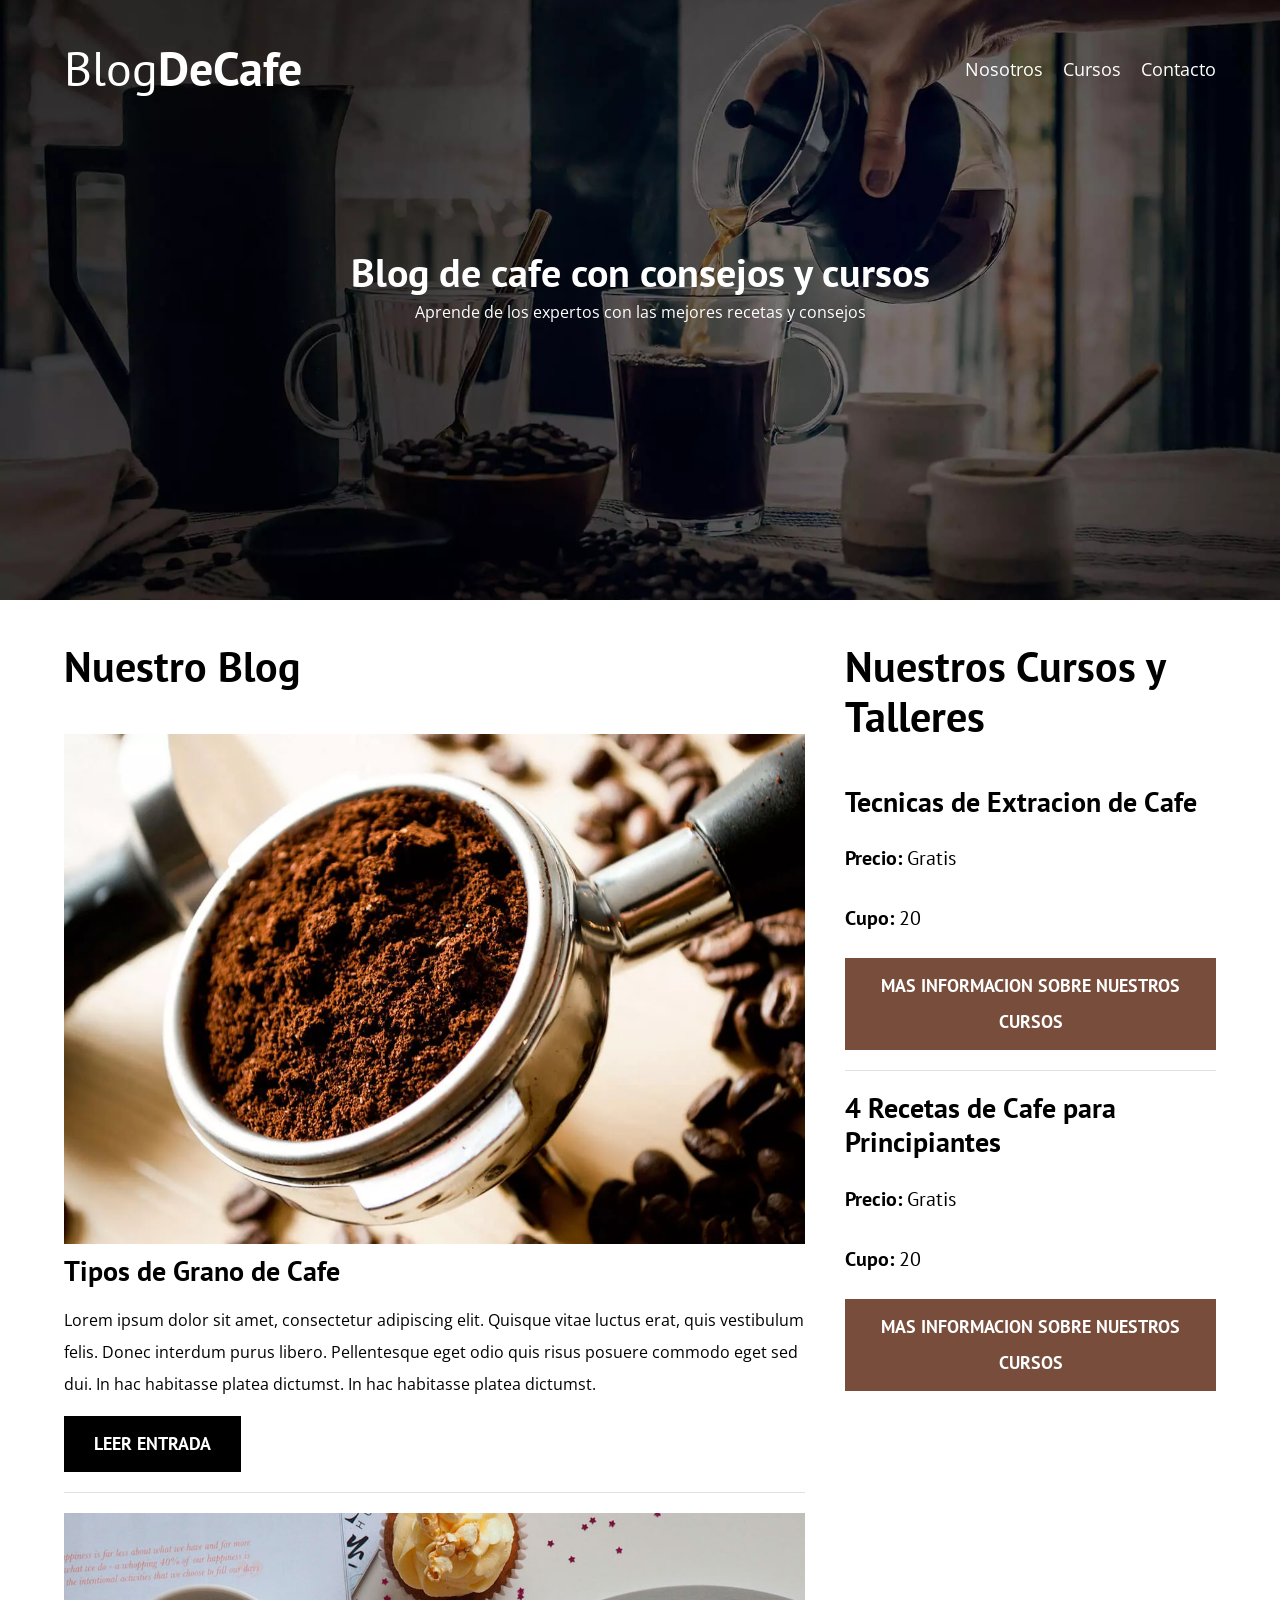
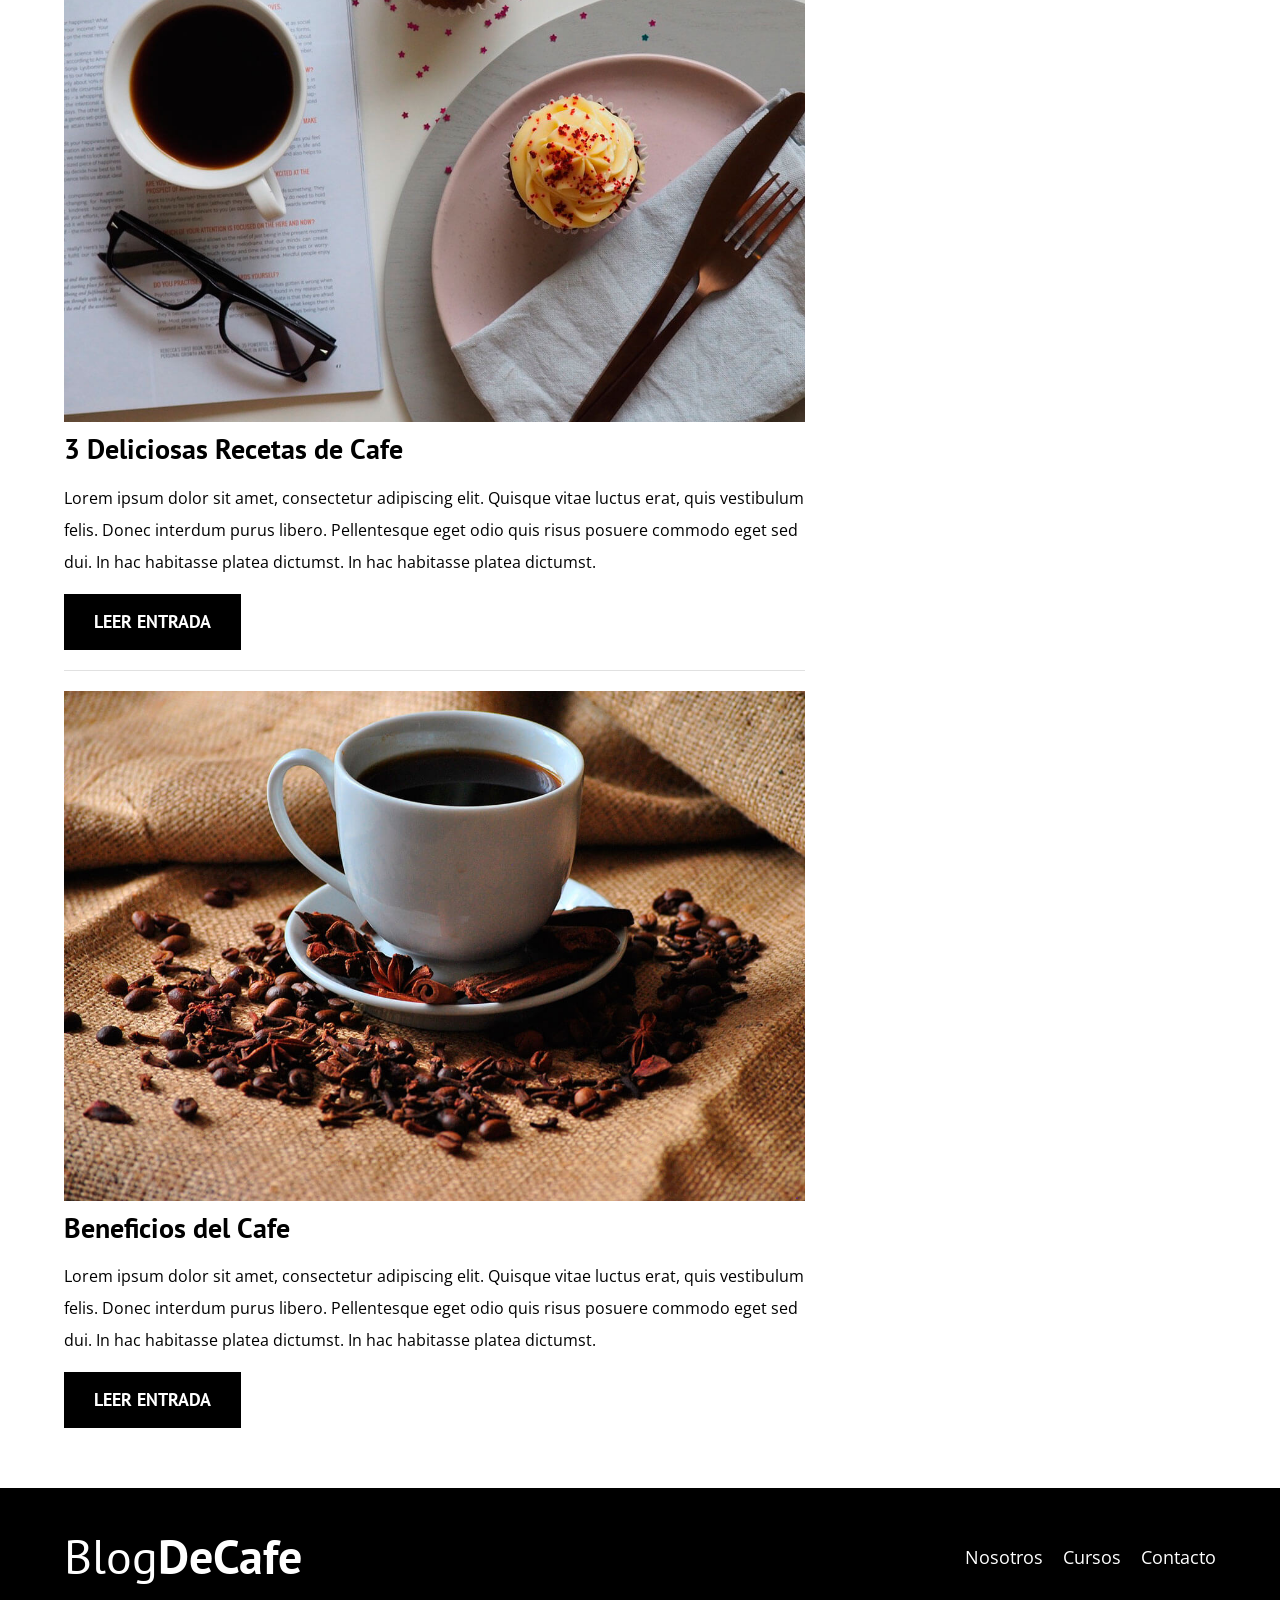
<file: index.html>
<!DOCTYPE html>
<html lang="en">
<head>

    <meta charset="UTF-8">
    <meta name="viewport" content="width=device-width, initial-scale=1.0">
    <title>BlogDeCafe</title>
    <meta name="description" content="Pagina web de blog de cafe">

    <!-- Prefetch -->
     <link rel="prefetch" href="nosotros.html" as="document">

    <!-- Preload -->
    <link rel="preload" href="css/normalize.css" as="style">
    <link rel="stylesheet" href="css/normalize.css">

    <link rel="preload" href="https://fonts.googleapis.com/css2?family=Open+Sans&family=PT+Sans:wght@400;700&displat=swap" crossorigin="crossorigin" as="font">
    <link href="https://fonts.googleapis.com/css2?family=Open+Sans&family=PT+Sans:wght@400;700&displat=swap" rel="stylesheet">

    <link rel="preload" href="css/style.css" as="style">
    <link rel="stylesheet" href="css/style.css">

</head>
<body>
    
    <header class="header">

        <div class="contenedor">
            <div class="barra">
                <a class="logo" href="index.html">
                    <h1 class="logo__nombre no-margin centrar-texto">Blog<span class="logo__bold">DeCafe</span></h1>
                </a>

                <nav class="navegacion">
                    <a href="nosotros.html" class="navegacion__enlace">Nosotros</a>
                    <a href="cursos.html" class="navegacion__enlace">Cursos</a>
                    <a href="contacto.html" class="navegacion__enlace">Contacto</a>
                </nav>
            </div>
        </div>

        <div class="header__texto">
            <h2 class="no-margin">Blog de cafe con consejos y cursos</h2>
            <p class="no-margin">Aprende de los expertos con las mejores recetas y consejos</p>
        </div>
    </header>

    <div class="contenedor contenido-principal">
        <main class="blog">
            <h3>Nuestro Blog</h3>

            <article class="entrada">
                <div class="entrada__imagen">
                    <picture>
                        <source loading="lazy" srcset="img/blog1.webp" type="image/webp">
                        <img loading="lazy" src="img/blog1.jpg" alt="imagen blog">
                    </picture>
                </div>

                <div class="entrada__contenido">
                    <h4 class="no-margin">Tipos de Grano de Cafe</h4>
                    <p>Lorem ipsum dolor sit amet, consectetur adipiscing elit. Quisque vitae luctus erat, quis vestibulum felis. Donec interdum purus libero. Pellentesque eget odio quis risus posuere commodo eget sed dui. In hac habitasse platea dictumst. In hac habitasse platea dictumst.</p>
                    <a href="entrada.html" class="boton boton--primario">Leer Entrada</a>
                </div>
            </article>

            <article class="entrada">
                <div class="entrada__imagen">
                    <img loading="lazy" src="img/blog2.jpg" alt="imagen blog">
                </div>

                <div class="entrada__contenido">
                    <h4 class="no-margin">3 Deliciosas Recetas de Cafe</h4>
                    <p>Lorem ipsum dolor sit amet, consectetur adipiscing elit. Quisque vitae luctus erat, quis vestibulum felis. Donec interdum purus libero. Pellentesque eget odio quis risus posuere commodo eget sed dui. In hac habitasse platea dictumst. In hac habitasse platea dictumst.</p>
                    <a href="entrada.html" class="boton boton--primario">Leer Entrada</a>
                </div>
            </article>

            <article class="entrada">
                <div class="entrada__imagen">
                    <img loading="lazy" src="img/blog3.jpg" alt="imagen blog">
                </div>

                <div class="entrada__contenido">
                    <h4 class="no-margin">Beneficios del Cafe</h4>
                    <p>Lorem ipsum dolor sit amet, consectetur adipiscing elit. Quisque vitae luctus erat, quis vestibulum felis. Donec interdum purus libero. Pellentesque eget odio quis risus posuere commodo eget sed dui. In hac habitasse platea dictumst. In hac habitasse platea dictumst.</p>
                    <a href="entrada.html" class="boton boton--primario">Leer Entrada</a>
                </div>
            </article>

        </main>
        <aside class="sidebar">
            <h3>Nuestros Cursos y Talleres</h3>

            <ul class="cursos no-padding">

                <li class="widget-curso">
                    <h4 class="no-margin">Tecnicas de Extracion de Cafe</h4>
                    <p class="widget-curso__lebel">Precio:
                        <span class="widget-curso__info">Gratis</span>
                    </p>
                    <p class="widget-curso__lebel">Cupo:
                        <span class="widget-curso__info">20</span>
                    </p>
                    <a href="entrada.html" class="boton boton--secundario">Mas Informacion sobre nuestros cursos</a>
                </li>

                <li class="widget-curso">
                    <h4 class="no-margin">4 Recetas de Cafe para Principiantes</h4>
                    <p class="widget-curso__lebel">Precio:
                        <span class="widget-curso__info">Gratis</span>
                    </p>
                    <p class="widget-curso__lebel">Cupo:
                        <span class="widget-curso__info">20</span>
                    </p>
                    <a href="entrada.html" class="boton boton--secundario">Mas Informacion sobre nuestros cursos</a>
                </li>

            </ul>
        </aside>
    </div>

    <footer class="footer">
        <div class="contenedor">
            <div class="barra">
                <a class="logo" href="index.html">
                    <h1 class="logo__nombre no-margin centrar-texto">Blog<span class="logo__bold">DeCafe</span></h1>
                </a>

                <nav class="navegacion">
                    <a href="nosotros.html" class="navegacion__enlace">Nosotros</a>
                    <a href="cursos.html" class="navegacion__enlace">Cursos</a>
                    <a href="contacto.html" class="navegacion__enlace">Contacto</a>
                </nav>
            </div>
        </div>
    </footer>

    <script src="js/modernizr.js"></script>
</body>
</html>
</file>
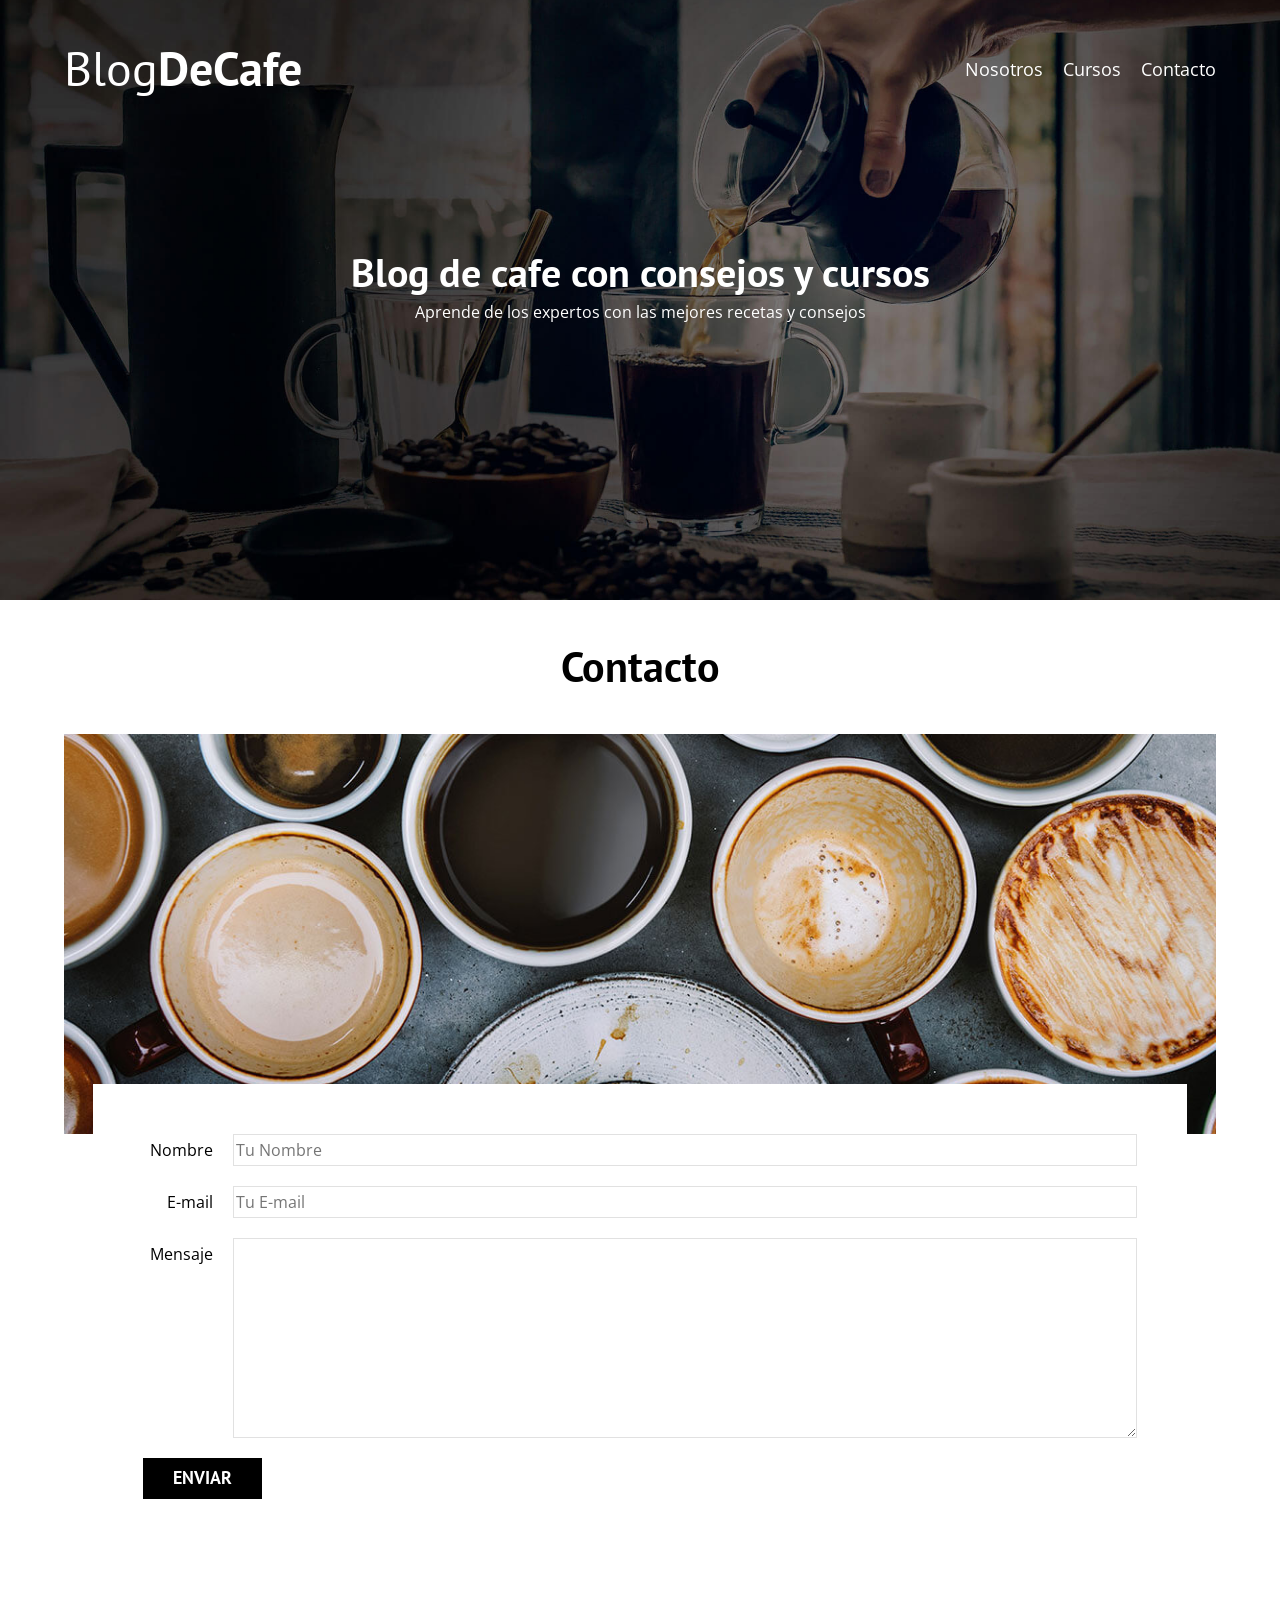
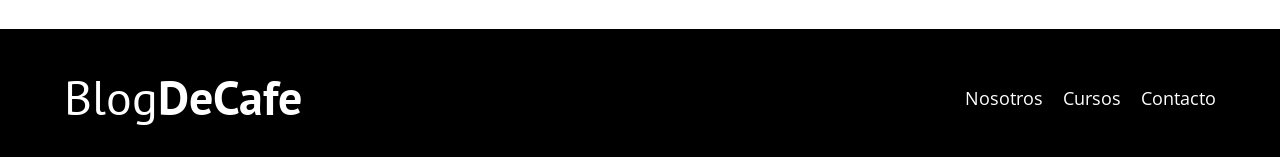
<file: contacto.html>
<!DOCTYPE html>
<html lang="en">
<head>
    <meta charset="UTF-8">
    <meta name="viewport" content="width=device-width, initial-scale=1.0">
    <title>BlogDeCafe</title>
    <link rel="stylesheet" href="css/normalize.css">
    <link href="https://fonts.googleapis.com/css2?family=Open+Sans&family=PT+Sans:wght@400;700&displat=swap" rel="stylesheet">
    <link rel="stylesheet" href="css/style.css">
</head>
<body>
    
    <header class="header">

        <div class="contenedor">
            <div class="barra">
                <a class="logo" href="index.html">
                    <h1 class="logo__nombre no-margin centrar-texto">Blog<span class="logo__bold">DeCafe</span></h1>
                </a>

                <nav class="navegacion">
                    <a href="nosotros.html" class="navegacion__enlace">Nosotros</a>
                    <a href="cursos.html" class="navegacion__enlace">Cursos</a>
                    <a href="contacto.html" class="navegacion__enlace">Contacto</a>
                </nav>
            </div>
        </div>

        <div class="header__texto">
            <h2 class="no-margin">Blog de cafe con consejos y cursos</h2>
            <p class="no-margin">Aprende de los expertos con las mejores recetas y consejos</p>
        </div>
    </header>

    <main class="contenedor">
        <h3 class="centrar-texto">Contacto</h3>

        <div class="contacto-bg"></div>

        <form class="formulario">

            <div class="campo">
                <label class="campo__label" for="nombre">Nombre</label>
                <input class="campo__field" type="text" placeholder="Tu Nombre" id="nombre">
            </div>

            <div class="campo">
                <label class="campo__label" for="email">E-mail</label>
                <input class="campo__field" type="email" placeholder="Tu E-mail" id="email">
            </div>

            <div class="campo">
                <label class="campo__label" for="mensaje">Mensaje</label>
                <textarea class="campo__field campo__field--textarea" id="mensaje"></textarea>
            </div>

            <div class="campo">
                <input type="submit" value="Enviar" class="boton boton--primario">
            </div>

        </form>

    </main>
    <footer class="footer">
        <div class="contenedor">
            <div class="barra">
                <a class="logo" href="index.html">
                    <h1 class="logo__nombre no-margin centrar-texto">Blog<span class="logo__bold">DeCafe</span></h1>
                </a>

                <nav class="navegacion">
                    <a href="nosotros.html" class="navegacion__enlace">Nosotros</a>
                    <a href="cursos.html" class="navegacion__enlace">Cursos</a>
                    <a href="contacto.html" class="navegacion__enlace">Contacto</a>
                </nav>
            </div>
        </div>
    </footer>

</body>
</html>
</file>
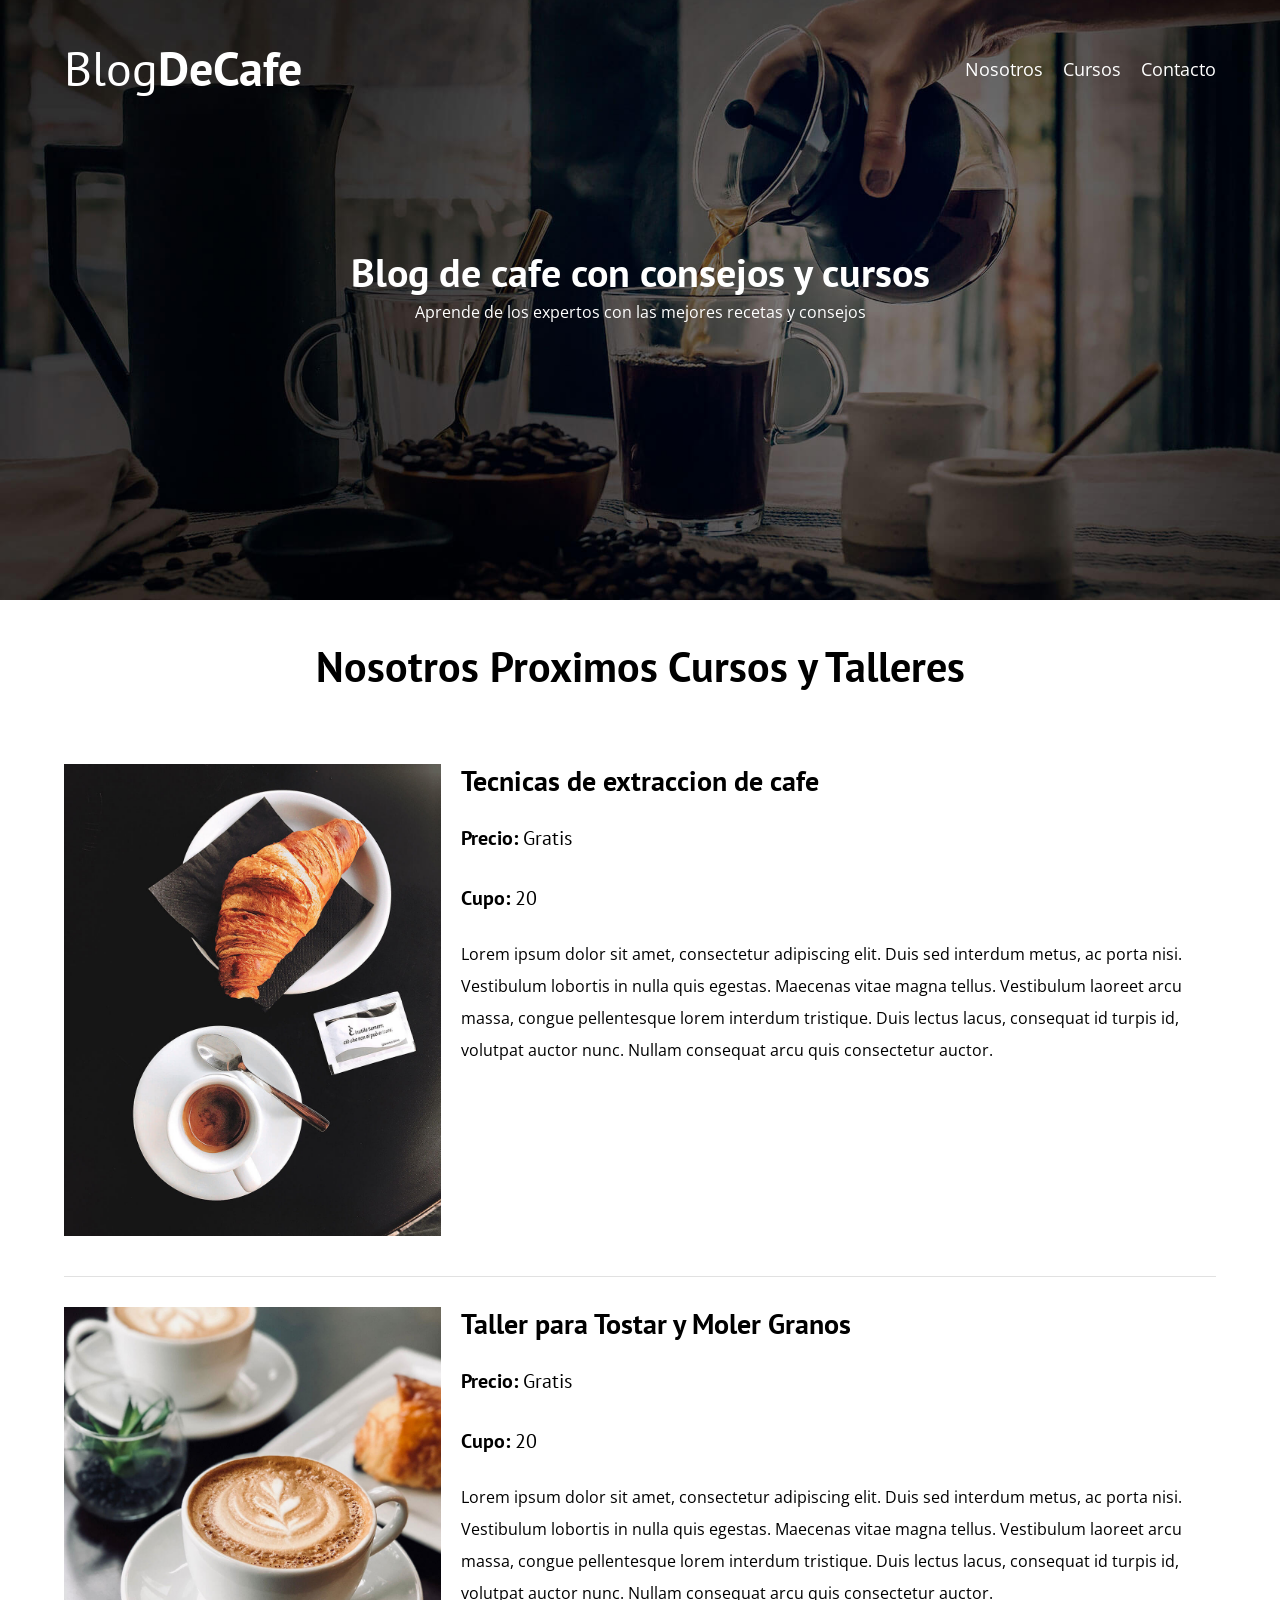
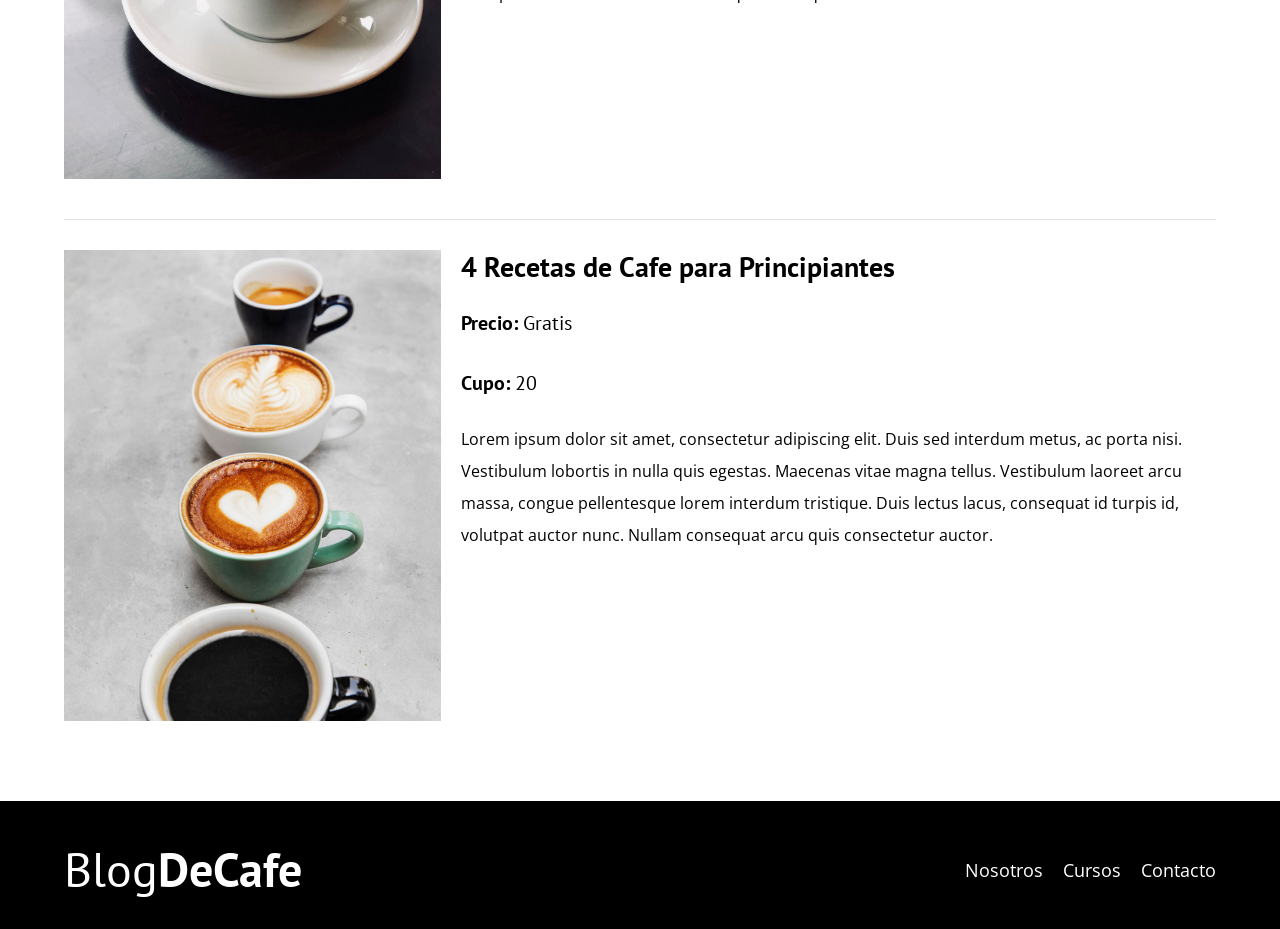
<file: cursos.html>
<!DOCTYPE html>
<html lang="en">
<head>
    <meta charset="UTF-8">
    <meta name="viewport" content="width=device-width, initial-scale=1.0">
    <title>BlogDeCafe</title>
    <link rel="stylesheet" href="css/normalize.css">
    <link href="https://fonts.googleapis.com/css2?family=Open+Sans&family=PT+Sans:wght@400;700&displat=swap" rel="stylesheet">
    <link rel="stylesheet" href="css/style.css">
</head>
<body>
    
    <header class="header">

        <div class="contenedor">
            <div class="barra">
                <a class="logo" href="index.html">
                    <h1 class="logo__nombre no-margin centrar-texto">Blog<span class="logo__bold">DeCafe</span></h1>
                </a>

                <nav class="navegacion">
                    <a href="nosotros.html" class="navegacion__enlace">Nosotros</a>
                    <a href="cursos.html" class="navegacion__enlace">Cursos</a>
                    <a href="contacto.html" class="navegacion__enlace">Contacto</a>
                </nav>
            </div>
        </div>

        <div class="header__texto">
            <h2 class="no-margin">Blog de cafe con consejos y cursos</h2>
            <p class="no-margin">Aprende de los expertos con las mejores recetas y consejos</p>
        </div>
    </header>

    <main class="contenedor">
        <h3 class="centrar-texto">Nosotros Proximos Cursos y Talleres</h3>

        <div class="curso">
            <div class="curso__imagen">
                <img src="img/curso1.jpg" alt="Imagen Del Curso">
            </div>
            <div class="corso_imformacion">
                <h4 class="no-margin">Tecnicas de extraccion de cafe</h4>
                <p class="curso__label">Precio:
                    <span class="curso__info">Gratis</span>
                </p>
                <p class="curso__label">Cupo:
                    <span class="curso__info">20</span>
                </p>
                <p class="curso__descripcion">
                    Lorem ipsum dolor sit amet, consectetur adipiscing elit. Duis sed interdum metus, ac porta nisi. Vestibulum lobortis in nulla quis egestas. Maecenas vitae magna tellus. Vestibulum laoreet arcu massa, congue pellentesque lorem interdum tristique. Duis lectus lacus, consequat id turpis id, volutpat auctor nunc. Nullam consequat arcu quis consectetur auctor.
                </p>
            </div> <!--.curso-informacion-->
        </div> <!--.curso-->

        <div class="curso">
            <div class="curso__imagen">
                <img src="img/curso2.jpg" alt="Imagen Del Curso">
            </div>
            <div class="corso_imformacion">
                <h4 class="no-margin">Taller para Tostar y Moler Granos</h4>
                <p class="curso__label">Precio:
                    <span class="curso__info">Gratis</span>
                </p>
                <p class="curso__label">Cupo:
                    <span class="curso__info">20</span>
                </p>
                <p class="curso__descripcion">
                    Lorem ipsum dolor sit amet, consectetur adipiscing elit. Duis sed interdum metus, ac porta nisi. Vestibulum lobortis in nulla quis egestas. Maecenas vitae magna tellus. Vestibulum laoreet arcu massa, congue pellentesque lorem interdum tristique. Duis lectus lacus, consequat id turpis id, volutpat auctor nunc. Nullam consequat arcu quis consectetur auctor.
                </p>
            </div> <!--.curso-informacion-->
        </div> <!--.curso-->

        <div class="curso">
            <div class="curso__imagen">
                <img src="img/curso3.jpg" alt="Imagen Del Curso">
            </div>
            <div class="corso_imformacion">
                <h4 class="no-margin">4 Recetas de Cafe para Principiantes</h4>
                <p class="curso__label">Precio:
                    <span class="curso__info">Gratis</span>
                </p>
                <p class="curso__label">Cupo:
                    <span class="curso__info">20</span>
                </p>
                <p class="curso__descripcion">
                    Lorem ipsum dolor sit amet, consectetur adipiscing elit. Duis sed interdum metus, ac porta nisi. Vestibulum lobortis in nulla quis egestas. Maecenas vitae magna tellus. Vestibulum laoreet arcu massa, congue pellentesque lorem interdum tristique. Duis lectus lacus, consequat id turpis id, volutpat auctor nunc. Nullam consequat arcu quis consectetur auctor.
                </p>
            </div> <!--.curso-informacion-->
        </div> <!--.curso-->

    </main>

    <footer class="footer">
        <div class="contenedor">
            <div class="barra">
                <a class="logo" href="index.html">
                    <h1 class="logo__nombre no-margin centrar-texto">Blog<span class="logo__bold">DeCafe</span></h1>
                </a>

                <nav class="navegacion">
                    <a href="nosotros.html" class="navegacion__enlace">Nosotros</a>
                    <a href="cursos.html" class="navegacion__enlace">Cursos</a>
                    <a href="contacto.html" class="navegacion__enlace">Contacto</a>
                </nav>
            </div>
        </div>
    </footer>

</body>
</html>
</file>
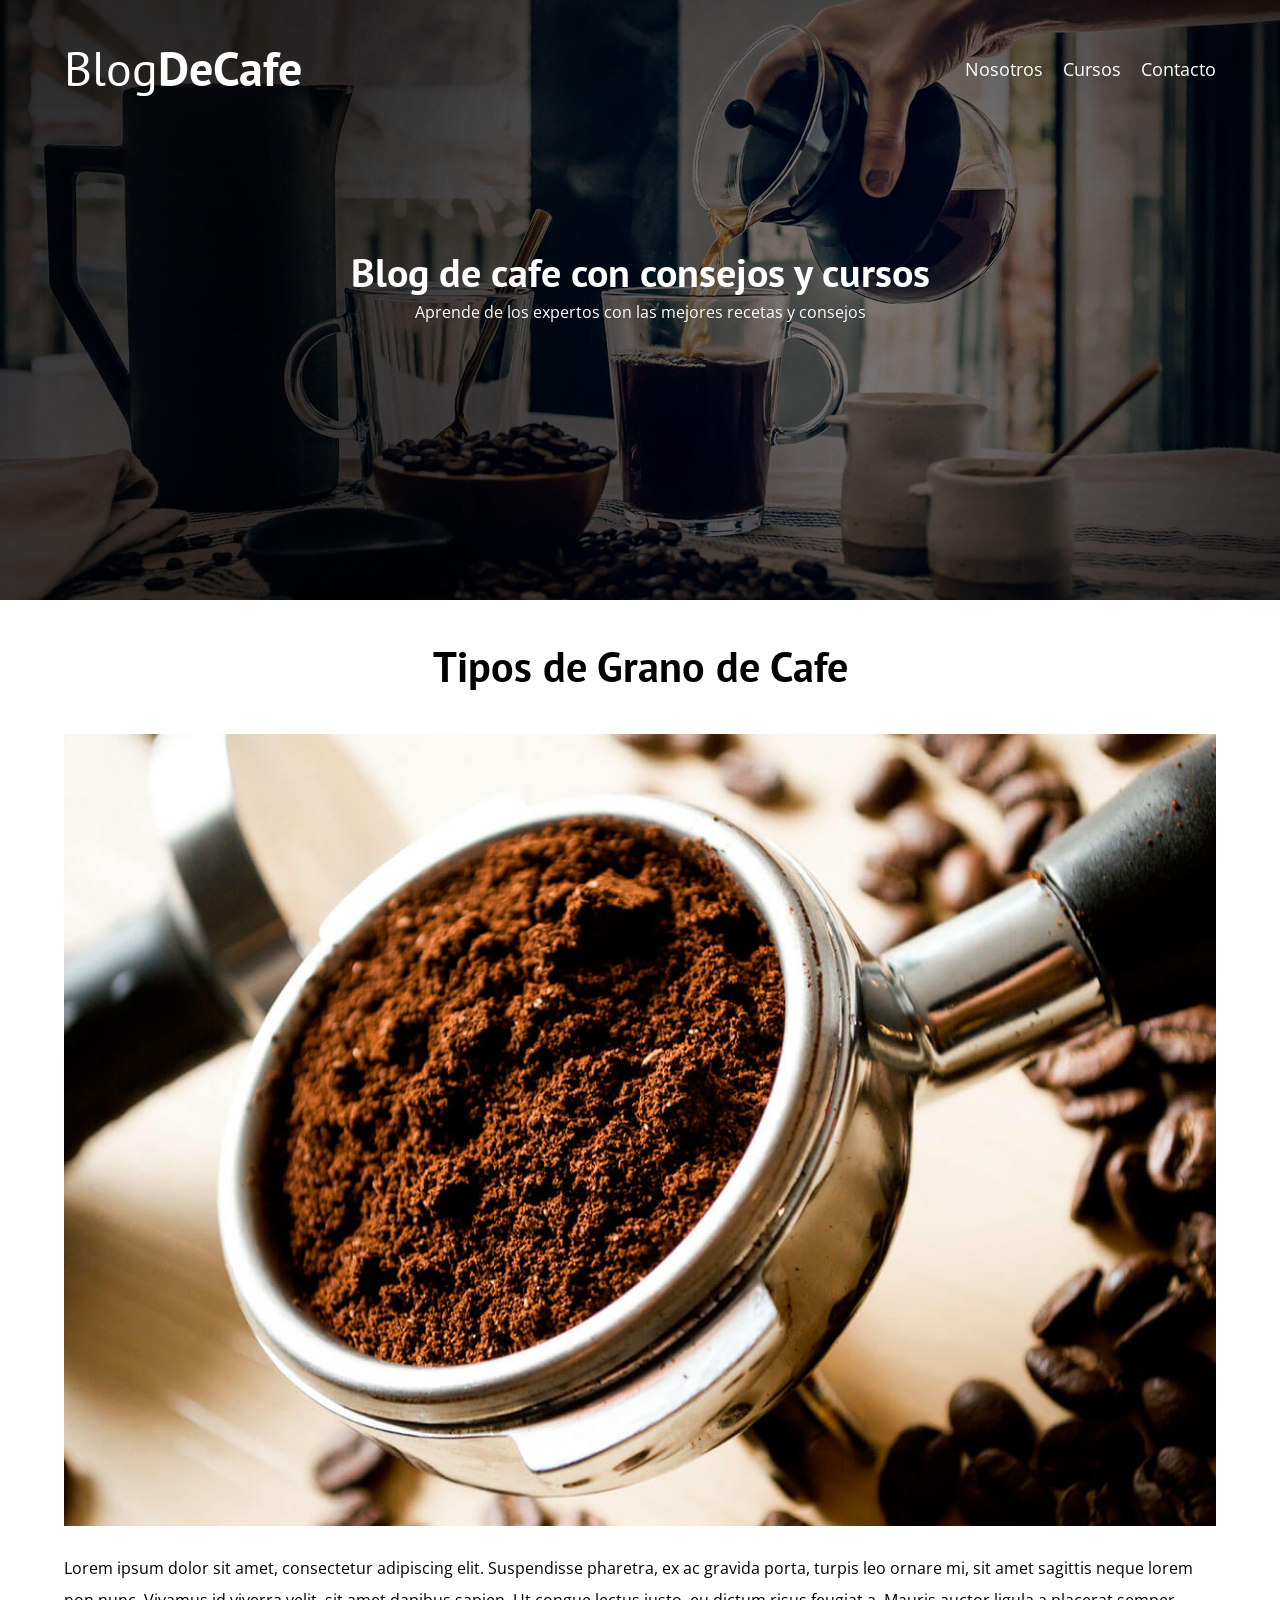
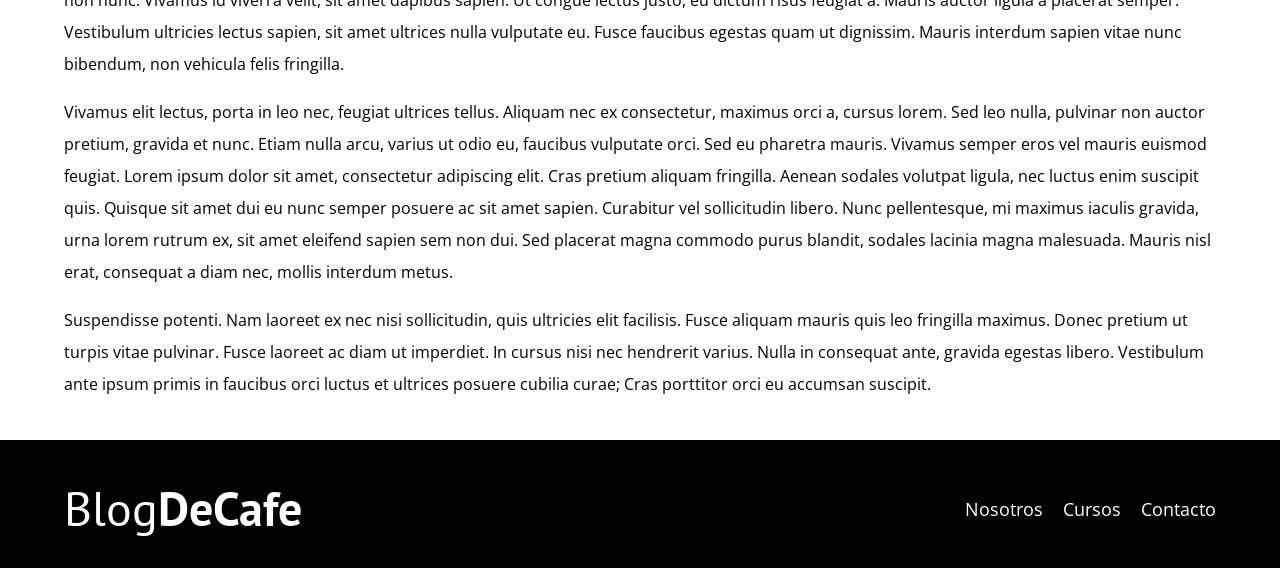
<file: entrada.html>
<!DOCTYPE html>
<html lang="en">
<head>
    <meta charset="UTF-8">
    <meta name="viewport" content="width=device-width, initial-scale=1.0">
    <title>BlogDeCafe</title>
    <link rel="stylesheet" href="css/normalize.css">
    <link href="https://fonts.googleapis.com/css2?family=Open+Sans&family=PT+Sans:wght@400;700&displat=swap" rel="stylesheet">
    <link rel="stylesheet" href="css/style.css">
</head>
<body>
    
    <header class="header">

        <div class="contenedor">
            <div class="barra">
                <a class="logo" href="index.html">
                    <h1 class="logo__nombre no-margin centrar-texto">Blog<span class="logo__bold">DeCafe</span></h1>
                </a>

                <nav class="navegacion">
                    <a href="nosotros.html" class="navegacion__enlace">Nosotros</a>
                    <a href="cursos.html" class="navegacion__enlace">Cursos</a>
                    <a href="contacto.html" class="navegacion__enlace">Contacto</a>
                </nav>
            </div>
        </div>

        <div class="header__texto">
            <h2 class="no-margin">Blog de cafe con consejos y cursos</h2>
            <p class="no-margin">Aprende de los expertos con las mejores recetas y consejos</p>
        </div>
    </header>

    <main class="contenedor">
        <h3 class="centrar-texto">Tipos de Grano de Cafe</h3>

        <img src="img/blog1.jpg" alt="Imagen del Blog">

        <p>Lorem ipsum dolor sit amet, consectetur adipiscing elit. Suspendisse pharetra, ex ac gravida porta, turpis leo ornare mi, sit amet sagittis neque lorem non nunc. Vivamus id viverra velit, sit amet dapibus sapien. Ut congue lectus justo, eu dictum risus feugiat a. Mauris auctor ligula a placerat semper. Vestibulum ultricies lectus sapien, sit amet ultrices nulla vulputate eu. Fusce faucibus egestas quam ut dignissim. Mauris interdum sapien vitae nunc bibendum, non vehicula felis fringilla.</p>
        <p>Vivamus elit lectus, porta in leo nec, feugiat ultrices tellus. Aliquam nec ex consectetur, maximus orci a, cursus lorem. Sed leo nulla, pulvinar non auctor pretium, gravida et nunc. Etiam nulla arcu, varius ut odio eu, faucibus vulputate orci. Sed eu pharetra mauris. Vivamus semper eros vel mauris euismod feugiat. Lorem ipsum dolor sit amet, consectetur adipiscing elit. Cras pretium aliquam fringilla. Aenean sodales volutpat ligula, nec luctus enim suscipit quis. Quisque sit amet dui eu nunc semper posuere ac sit amet sapien. Curabitur vel sollicitudin libero. Nunc pellentesque, mi maximus iaculis gravida, urna lorem rutrum ex, sit amet eleifend sapien sem non dui. Sed placerat magna commodo purus blandit, sodales lacinia magna malesuada. Mauris nisl erat, consequat a diam nec, mollis interdum metus.</p>
        <p>Suspendisse potenti. Nam laoreet ex nec nisi sollicitudin, quis ultricies elit facilisis. Fusce aliquam mauris quis leo fringilla maximus. Donec pretium ut turpis vitae pulvinar. Fusce laoreet ac diam ut imperdiet. In cursus nisi nec hendrerit varius. Nulla in consequat ante, gravida egestas libero. Vestibulum ante ipsum primis in faucibus orci luctus et ultrices posuere cubilia curae; Cras porttitor orci eu accumsan suscipit.</p>

    </main>

    <footer class="footer">
        <div class="contenedor">
            <div class="barra">
                <a class="logo" href="index.html">
                    <h1 class="logo__nombre no-margin centrar-texto">Blog<span class="logo__bold">DeCafe</span></h1>
                </a>

                <nav class="navegacion">
                    <a href="nosotros.html" class="navegacion__enlace">Nosotros</a>
                    <a href="cursos.html" class="navegacion__enlace">Cursos</a>
                    <a href="contacto.html" class="navegacion__enlace">Contacto</a>
                </nav>
            </div>
        </div>
    </footer>

</body>
</html>
</file>
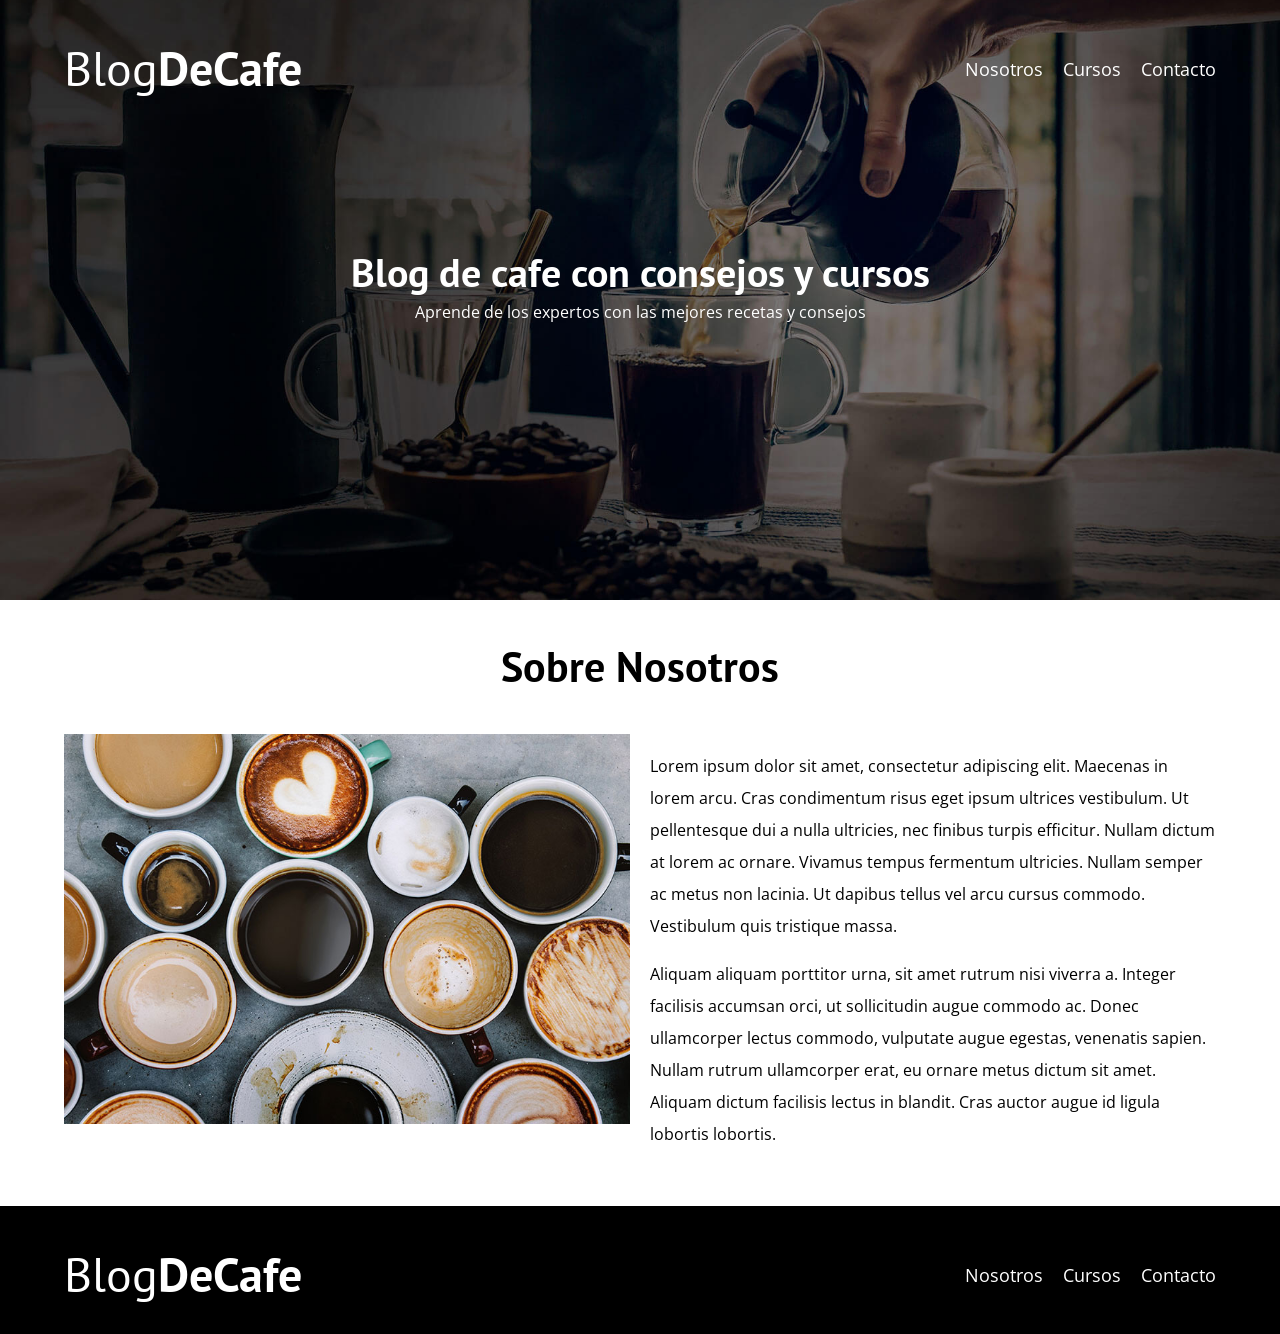
<file: nosotros.html>
<!DOCTYPE html>
<html lang="en">
<head>
    <meta charset="UTF-8">
    <meta name="viewport" content="width=device-width, initial-scale=1.0">
    <title>BlogDeCafe</title>
    <link rel="stylesheet" href="css/normalize.css">
    <link href="https://fonts.googleapis.com/css2?family=Open+Sans&family=PT+Sans:wght@400;700&displat=swap" rel="stylesheet">
    <link rel="stylesheet" href="css/style.css">
</head>
<body>
    
    <header class="header">

        <div class="contenedor">
            <div class="barra">
                <a class="logo" href="index.html">
                    <h1 class="logo__nombre no-margin centrar-texto">Blog<span class="logo__bold">DeCafe</span></h1>
                </a>

                <nav class="navegacion">
                    <a href="nosotros.html" class="navegacion__enlace">Nosotros</a>
                    <a href="cursos.html" class="navegacion__enlace">Cursos</a>
                    <a href="contacto.html" class="navegacion__enlace">Contacto</a>
                </nav>
            </div>
        </div>

        <div class="header__texto">
            <h2 class="no-margin">Blog de cafe con consejos y cursos</h2>
            <p class="no-margin">Aprende de los expertos con las mejores recetas y consejos</p>
        </div>
    </header>

    <main class="contenedor">
        <h3 class="centrar-texto">Sobre Nosotros</h3>

        <div class="sobre-nosotros">
            <div class="sobre-nosotros__imagen">
                <img src="img/nosotros.jpg" alt="imagen nosotros">
            </div>

            <div class="sobre-nosotros__texto">
                <p>Lorem ipsum dolor sit amet, consectetur adipiscing elit. Maecenas in lorem arcu. Cras condimentum risus eget ipsum ultrices vestibulum. Ut pellentesque dui a nulla ultricies, nec finibus turpis efficitur. Nullam dictum at lorem ac ornare. Vivamus tempus fermentum ultricies. Nullam semper ac metus non lacinia. Ut dapibus tellus vel arcu cursus commodo. Vestibulum quis tristique massa.</p>
                <p>Aliquam aliquam porttitor urna, sit amet rutrum nisi viverra a. Integer facilisis accumsan orci, ut sollicitudin augue commodo ac. Donec ullamcorper lectus commodo, vulputate augue egestas, venenatis sapien. Nullam rutrum ullamcorper erat, eu ornare metus dictum sit amet. Aliquam dictum facilisis lectus in blandit. Cras auctor augue id ligula lobortis lobortis.</p>
            </div>
        </div>
    </main>
    <footer class="footer">
        <div class="contenedor">
            <div class="barra">
                <a class="logo" href="index.html">
                    <h1 class="logo__nombre no-margin centrar-texto">Blog<span class="logo__bold">DeCafe</span></h1>
                </a>

                <nav class="navegacion">
                    <a href="nosotros.html" class="navegacion__enlace">Nosotros</a>
                    <a href="cursos.html" class="navegacion__enlace">Cursos</a>
                    <a href="contacto.html" class="navegacion__enlace">Contacto</a>
                </nav>
            </div>
        </div>
    </footer>

</body>
</html>
</file>
<file: css/style.css>
:root {
    --fuenteHeading: 'PT Sans', sans-serif;
    --fuenteParrafos: 'Open Sans', sans-serif;

    --primario: #784D3C;
    --gris: #E1E1E1;
    --blanco: #ffff;
    --negro: #000000;
}

html {
    box-sizing: border-box;
    font-size: 62.5%; /* 1rem = 10px */
}

*, *:before, *:after {
    box-sizing: inherit;
}

body {
    font-family: var(--fuenteParrafos);
    font-size: 1.6rem;
    line-height: 2;
}

/* Globales */

.contenedor {
    max-width: 120rem;
    width: 90%;
    margin: 0 auto;
}

a {
    text-decoration: none;
}

h1, h2, h3, h4 {
    font-family: var(--fuenteHeading);
    line-height: 1.2;
}

h1 {
    font-size: 4.8rem;
}

h2 {
    font-size: 4rem;
}

h3 {
    font-size: 4.2rem;
}

h4 {
    font-size: 2.8rem;
}

img {
    max-width: 100%;
}

/* Utilidades */

.no-margin {
    margin: 0;
}

.no-padding {
    padding: 0;
}

.centrar-texto {
    text-align: center;
}

/* Header */

.webp .header {
    background-image: url(../img/banner.webp);
}

.no-webp .header {
    background-image: url(../img/banner.jpg);
}

.header {
    background-image: url(../img/banner.jpg);
    height: 60rem;
    background-size: cover;
    background-repeat: no-repeat;
    background-position: center center;
}

.header__texto {
    text-align: center;
    color: var(--blanco);
    margin-top: 5rem;
}

@media (min-width: 768px) {
    .header__texto {
        margin-top: 15rem;
    }
}

.barra {
    padding-top: 4rem;
}

@media (min-width: 768px) {
    .barra {
        display: flex;
        justify-content: space-between;
        align-items: center;
    }
}

.logo {
    color: var(--blanco);

}

.logo__nombre {
    font-weight: 400;
}

.logo__bold {
    font-weight: 700;
}

@media (min-width: 768px) {
    .navegacion {
        display: flex;
        gap: 2rem;
    }
}

.navegacion__enlace {
    display: block;
    text-align: center;
    font-size: 1.8rem;
    color: var(--blanco);
}

@media (min-width: 768px) {
    .contenido-principal {
        display: grid;
        grid-template-columns: 2fr 1fr;
        column-gap: 4rem;
    }
}

.entrada {
    border-bottom: 1px solid var(--gris);
    margin-bottom: 2rem;
}

.entrada:last-of-type {
    border: none;
    margin-bottom: 0;
}

.boton {
    display: block;
    font-family: var(--fuenteHeading);
    color: var(--blanco);
    text-align: center;
    padding: 1rem 3rem;
    font-size: 1.8rem;
    text-transform: uppercase;
    font-weight: 700;
    margin-bottom: 2rem;
    border: none;
}

@media (min-width: 768px) {
    .boton {
        display: inline-block;
    }
}

.boton:hover {
    cursor: pointer;
}

.boton--primario {
    background-color: var(--negro);
}

.boton--secundario {
    background-color: var(--primario);
}

.cursos {
    list-style: none;
}

.widget-curso {
    border-bottom: 1px solid var(--gris);
    margin-bottom: 2rem;
}

.widget-curso:last-of-type {
    border: none;
    margin-bottom: 0;
} 

.widget-curso__lebel {
    font-family: var(--fuenteHeading);
    font-weight: bold;
}

.widget-curso__info {
    font-weight: normal;
}

.widget-curso__lebel, .widget-curso__info {
    font-size: 2rem;
}

.footer {
    background-color: var(--negro);
    padding-bottom: 3rem;
    margin-top: 4rem;
}

/* Sobre Nosotros */

@media (min-width: 768px) {
    .sobre-nosotros {
        display: grid;
        grid-template-columns: repeat(2, 1fr);
        column-gap: 2rem;
    }
}

/* Curso */

.curso {
    padding: 3rem 0;
    border-bottom: 1px solid var(--gris);
}

@media (min-width: 768px) {
    .curso {
        display: grid;
        grid-template-columns: 1fr 2fr;
        column-gap: 2rem;
    }
}

.curso:last-of-type {
    border: none;
}

.curso__label {
    font-family: var(--fuenteHeading);
    font-weight: bold;
}

.curso__info {
    font-weight: normal;
}

.curso__label, .curso__info {
    font-size: 2rem;
}

/* Contacto */

.contacto-bg {
    background-image: url(../img/contacto.jpg);
    height: 40rem;
    background-size: cover;
    background-repeat: no-repeat;
}

/* Formulario */

.formulario {
    background-color: var(--blanco);
    margin: -5rem auto 0 auto;
    width: 95%;
    padding: 5rem;
}

.campo {
    display: flex;
    margin-bottom: 2rem;
}

.campo__label {
    flex: 0 0 9rem;
    text-align: right;
    padding-right: 2rem;
}

.campo__field {
    flex: 1;
    border: 1px solid var(--gris);
}

.campo__field--textarea {
    height: 20rem;
}
</file>
